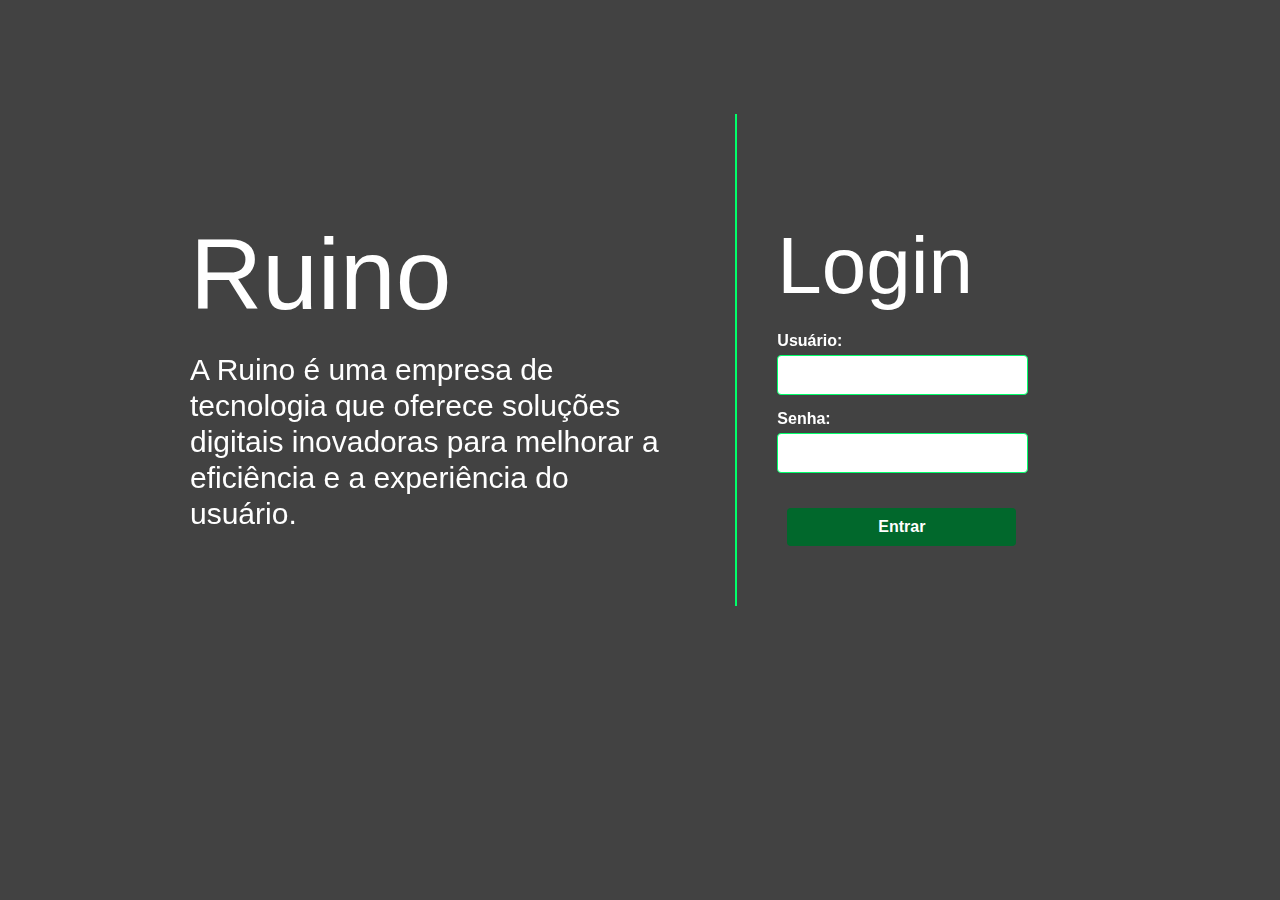
<file: index.html>
<!DOCTYPE html>
<html lang="pt-BR">
<head>
    <meta charset="UTF-8">
    <meta name="viewport" content="width=device-width, initial-scale=1.0">
    <title>Ruino</title>
    <link rel="icon" href="assets/logo.png" type="image/png">
    <link rel="stylesheet" href="styles.css">
</head>
<body>
    <main>
        <div class="info">
            <h1>Ruino</h1>
            <p>A Ruino é uma empresa de tecnologia que oferece soluções digitais inovadoras para melhorar a eficiência e a experiência do usuário.</p>
        </div>
        <div class="login">
            <h2>Login</h2>
            <form id="loginForm" onsubmit="return validateForm()">
                <div class="input-group">
                    <label for="username">Usuário:</label>
                    <input type="text" id="username" name="username" required>
                </div>
                <div class="input-group">
                    <label for="password">Senha:</label>
                    <input type="password" id="password" name="password" required>
                </div>
                <button type="submit">Entrar</button>
                <p id="errorMessage" style="color: red;"></p>
            </form>       
        </div>
    </main>
    <div id="customAlert" class="custom-alert">
        <p>Login bem-sucedido!</p>
    </div>
    <script src="main.js"></script>
</body>
</html>
</file>
<file: styles.css>
body {
    font-family: 'Segoe UI', Tahoma, Geneva, Verdana, sans-serif;
    color: #fff;
    background-color: #424242;
    display: flex;
    justify-content: center;
    align-items: center;
    height: 100vh;
    margin: 0;
}

main {
    display: flex;
    width: 80%;
    max-width: 900px;
    margin-top: -20vh;
    position: fixed;
}

.info {
    flex: 2;
    text-align: left;
    border-right: #00ff6a 0.3vh solid; 
}

.info h1 {
    font-size: 100px;
    font-weight: 400;
    margin-bottom: 20px;
    padding-top: 4vh;
}

.info p {
    margin: 0;
    font-size: 30px;
    line-height: 1.2;
    padding-right: 10%;
}

.login {
    flex: 1;
    padding: 40px;
    display: flex;
    flex-direction: column;
    justify-content: center;
    align-items: flex-start;
}

.login h2 {
    margin-bottom: 20px;
    font-size: 80px;
    font-weight: 300;
}

.input-group {
    margin-bottom: 15px;
    width: 100%;
}

.input-group label {
    display: block;
    margin-bottom: 5px;
    font-weight: bold;
}

.input-group input {
    width: 100%;
    padding: 10px;
    border: 1px solid #00ff6a;
    border-radius: 4px;
    font-size: 16px;
}

button {
    width: 100%;
    padding: 10px;
    border: none;
    border-radius: 4px;
    background-color: #01682c;
    font-size: 16px;
    font-weight: 600;
    cursor: pointer;
    transition: background-color 0.5s ease;
    margin-left: 10px;
    margin-top: 20px;
    color: white;

}

button:hover {
    background-color: #00ff6a;
}

#errorMessage {
    padding-left: 15px;
    font-size: 20px;
    font-weight: 400;
}

.custom-alert {
    display: none; 
    position: fixed;
    top: 10%;
    left: 50%;
    transform: translate(-50%, -50%);
    padding: 20px;
    background-color: #000000;
    color: #fff;
    border-radius: 8px;
    box-shadow: 0 2px 10px rgba(0, 0, 0, 0.5);
}

.custom-alert p {
    margin: 0;
}
</file>
